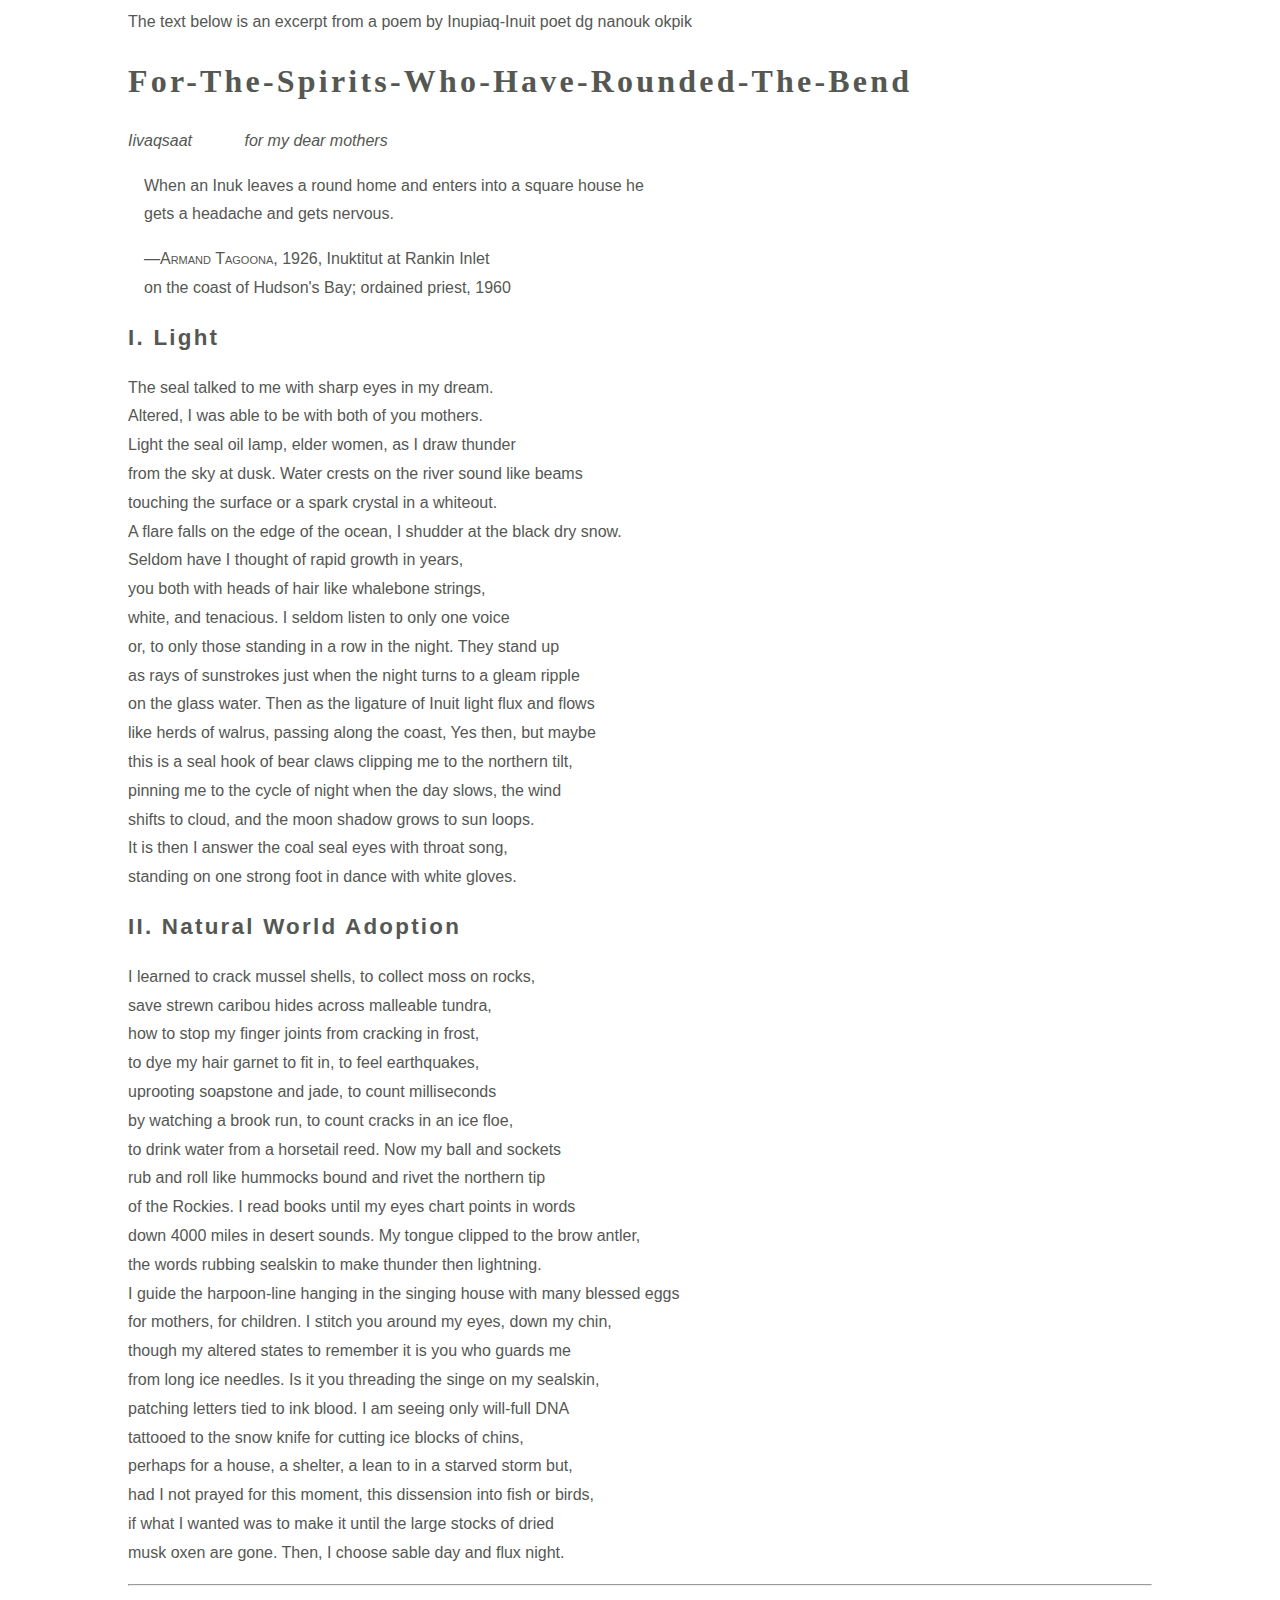
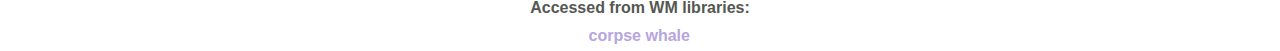
<file: src/Iivaqsaat_styled.html>
<!DOCTYPE html>
<html>
<head>
  <title>Iivaqsaat</title>
  <link rel="stylesheet" href="css/poem_style.css">
</head>
<body>
  <p> The text below is an excerpt from a poem by Inupiaq-Inuit poet dg nanouk okpik</p>
  <h2>For-The-Spirits-Who-Have-Rounded-The-Bend<br></h2>
    <p class="italic">Iivaqsaat&emsp;&emsp;&emsp;    for my dear mothers</p>
   <span class="quote">
   <p>When an Inuk leaves a round home and enters into a square house he<br>
    gets a headache and gets nervous.</p>
    
    <p><span class="small">—Armand Tagoona</span>, 1926, Inuktitut at Rankin Inlet<br>
    on the coast of Hudson's Bay; ordained priest, 1960</p>
    </span>

<h3>I. Light</h3>

<p>The seal talked to me with sharp eyes in my dream.<br>
Altered, I was able to be with both of you mothers.<br>
Light the seal oil lamp, elder women, as I draw thunder<br>
from the sky at dusk. Water crests on the river sound like beams<br>
touching the surface or a spark crystal in a whiteout.<br>
A flare falls on the edge of the ocean, I shudder at the black dry snow.<br>
Seldom have I thought of rapid growth in years,<br>
you both with heads of hair like whalebone strings,<br>
white, and tenacious. I seldom listen to only one voice<br>
or, to only those standing in a row in the night. They stand up<br>
as rays of sunstrokes just when the night turns to a gleam ripple<br>
on the glass water. Then as the ligature of Inuit light flux and flows<br>
like herds of walrus, passing along the coast, Yes then, but maybe<br>
this is a seal hook of bear claws clipping me to the northern tilt,<br>
pinning me to the cycle of night when the day slows, the wind<br>
shifts to cloud, and the moon shadow grows to sun loops.<br>
It is then I answer the coal seal eyes with throat song,<br>
standing on one strong foot in dance with white gloves.<br></p>


<h3>II. Natural World Adoption</h3>

<p>I learned to crack mussel shells, to collect moss on rocks,<br>
save strewn caribou hides across malleable tundra,<br>
how to stop my finger joints from cracking in frost,<br>
to dye my hair garnet to fit in, to feel earthquakes,<br>
uprooting soapstone and jade, to count milliseconds<br>
by watching a brook run, to count cracks in an ice floe,<br>
to drink water from a horsetail reed. Now my ball and sockets<br>
rub and roll like hummocks bound and rivet the northern tip<br>
of the Rockies. I read books until my eyes chart points in words<br>
down 4000 miles in desert sounds. My tongue clipped to the brow antler,<br>
the words rubbing sealskin to make thunder then lightning.<br>
I guide the harpoon-line hanging in the singing house with many blessed eggs<br>
for mothers, for children. I stitch you around my eyes, down my chin,<br>
though my altered states to remember it is you who guards me<br>
from long ice needles. Is it you threading the singe on my sealskin,<br>
patching letters tied to ink blood. I am seeing only will-full DNA<br>
tattooed to the snow knife for cutting ice blocks of chins,<br>
perhaps for a house, a shelter, a lean to in a starved storm but,<br>
had I not prayed for this moment, this dissension into fish or birds,<br>
if what I wanted was to make it until the large stocks of dried<br>
musk oxen are gone. Then, I choose sable day and flux night.<br></p>

</body>
<hr>
<footer>
  <b>Accessed from WM libraries:</b><br>
  <a href="https://ebookcentral-proquest-com.proxy.wm.edu/lib/cwm/reader.action?docID=3411797">
  corpse whale</a>
</footer>
</html>
</file>
<file: src/css/poem_style.css>
/* basic elements */
html {
	margin: 0;
	padding: 0;
	height: 100%;
	}
	
body { 
	font: 100% georgia, sans-serif;
	line-height: 1.8em;
	color: #555753; 
	margin-left: 10%; 
  	margin-right: 10%;
  	height: 100%;
	}
	
p { 
	margin-top: 0; 
	text-align: left;
	}
	
h2 { 
	font: bold 2em papyrus, fantasy;
	letter-spacing: 0.1em; 
}

h3 { 
	font: bold normal 1.4em georgia, sans-serif;
	letter-spacing: 0.1em; 
	margin-bottom: 1em;
	}
	
a:link { 
	font-weight: bold; 
	text-decoration: none; 
	color: #B7A5DF;
	}
	
a:visited { 
	font-weight: bold; 
	text-decoration: none; 
	color: #D4CDDC;
	}
	
a:hover, a:focus, a:active { 
	text-decoration: underline; 
	color: #9685BA;
	}
	
figure {
  border-top: none;
  padding-top: 0;
  float: left;
  width: 50%
  }

footer { 
	text-align: center; 
	}
footer a:link, footer a:visited { 
	margin-right: 0.1em; 
	}

/* specific divs (classes) */

.small {
  font-variant: small-caps;
  }

.italic {
  font-style: italic;
  margin-top: 0
  }
  
.center {
  display: block;
  margin-left: auto;
  margin-right: auto;
  width: 50%;
  }

.quote {
  padding-left: 1em; 
  display:block
  }

.column {
  float: left;
  width: 45%;
  padding: 0.1em;
}

.row::after {
  content: "";
  clear: both;
  display: table;
}
</file>
